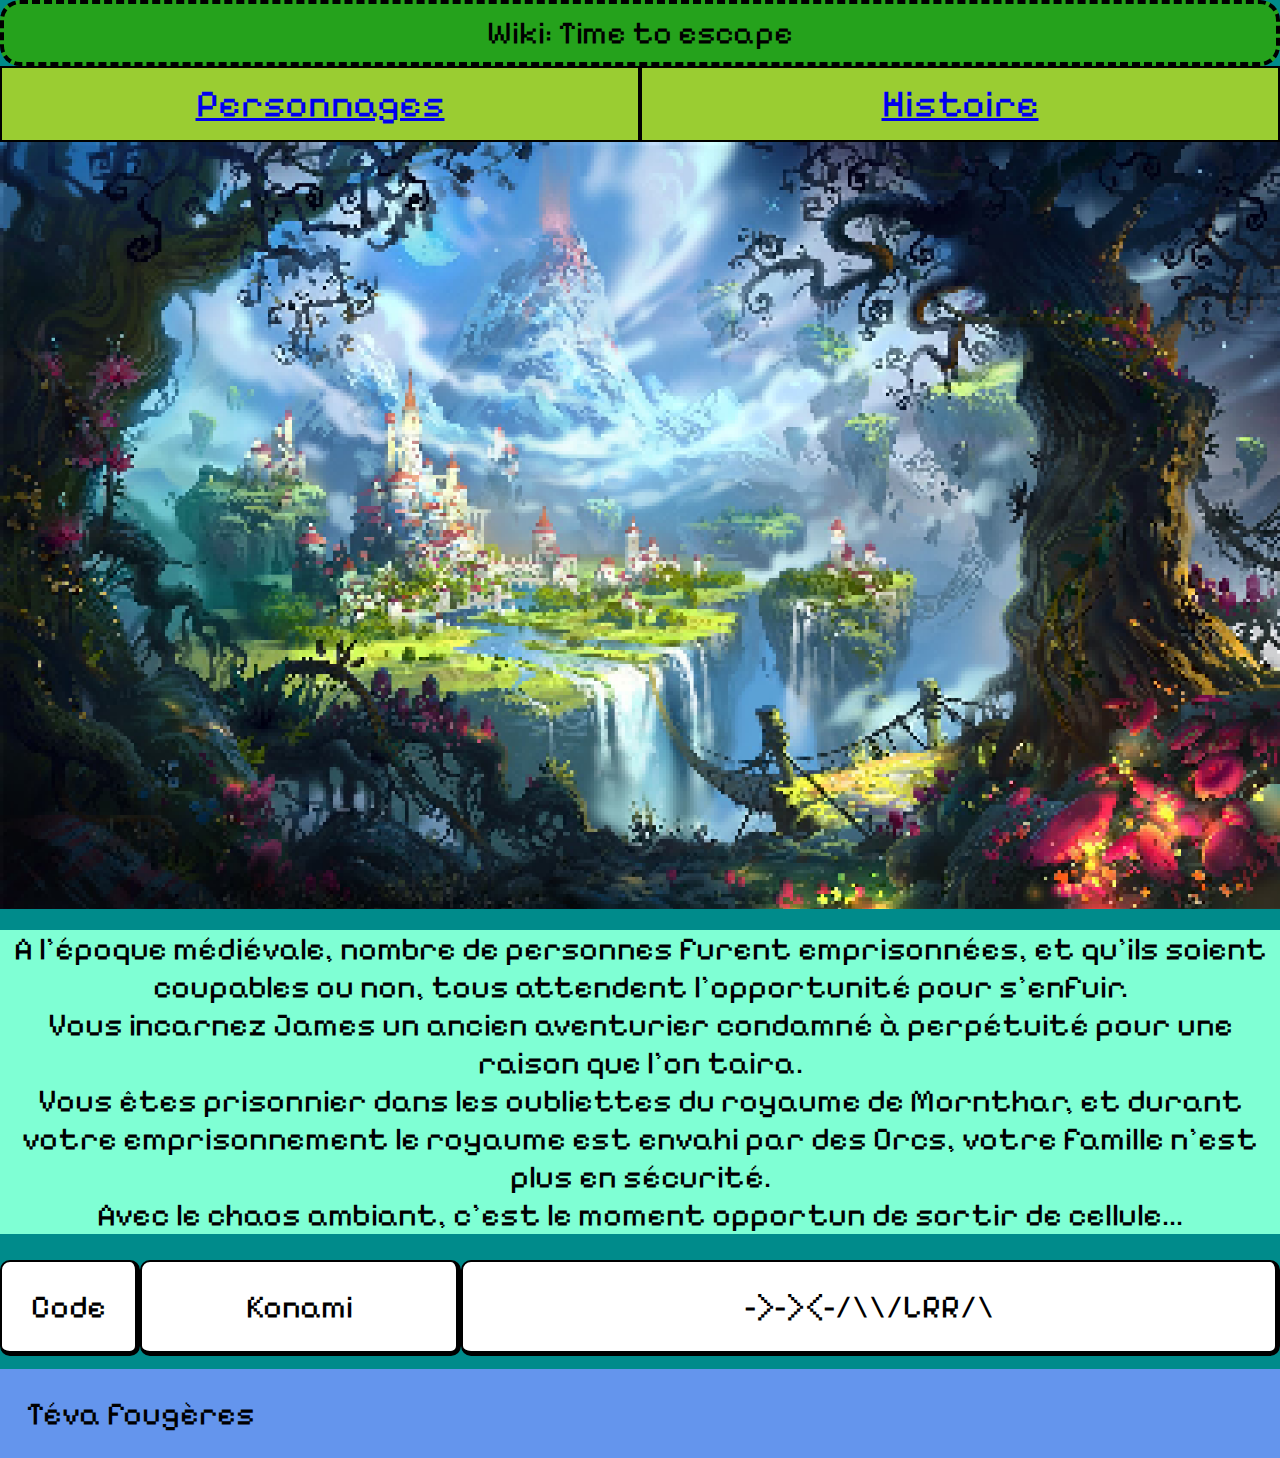
<file: index.html>
<!DOCTYPE html>
<html lang="fr">
  <head>
    <meta charset="UTF-8" />
    <meta name="viewport" content="width=device-width, initial-scale=1.0" />
    <link rel="stylesheet" href="css/style.css" />
    <title>Wiki: Time to escape</title>
  </head>
  <body>
    <header>Wiki: Time to escape</header>
    <nav>
      <a class="lien" href="Personnage.html">Personnages</a>
      <a class="lien" href="Histoire.html">Histoire</a>
    </nav>
    <main>
          <img src="images/kingdom.png" alt="kingdom" />
      <section class="presentation">
        <aside>
          <div>
            A l’époque médiévale, nombre de personnes furent emprisonnées, et
            qu’ils soient coupables ou non, tous attendent l’opportunité pour
            s’enfuir.
          </div>
          <div>
            Vous incarnez James un ancien aventurier condamné à perpétuité pour
            une raison que l’on taira.
          </div>
          <div>
            Vous êtes prisonnier dans les oubliettes du royaume de Mornthar, et
            durant votre emprisonnement le royaume est envahi par des Orcs,
            votre famille n’est plus en sécurité.
          </div>
          <div>
            Avec le chaos ambiant, c’est le moment opportun de sortir de
            cellule...
          </div>
        </aside>
      </section>
      <section class="presentation">
        <article class="un center">
          <div>Code</div>
        </article>
        <article class="deux center">
          <div>Konami</div>
        </article>
        <article class="trois center">
          <div>->-><-/\\/LRR/\</div>
        </article>
      </section>
    </main>
    <footer>Téva fougères</footer>
  </body>
</html>
</file>
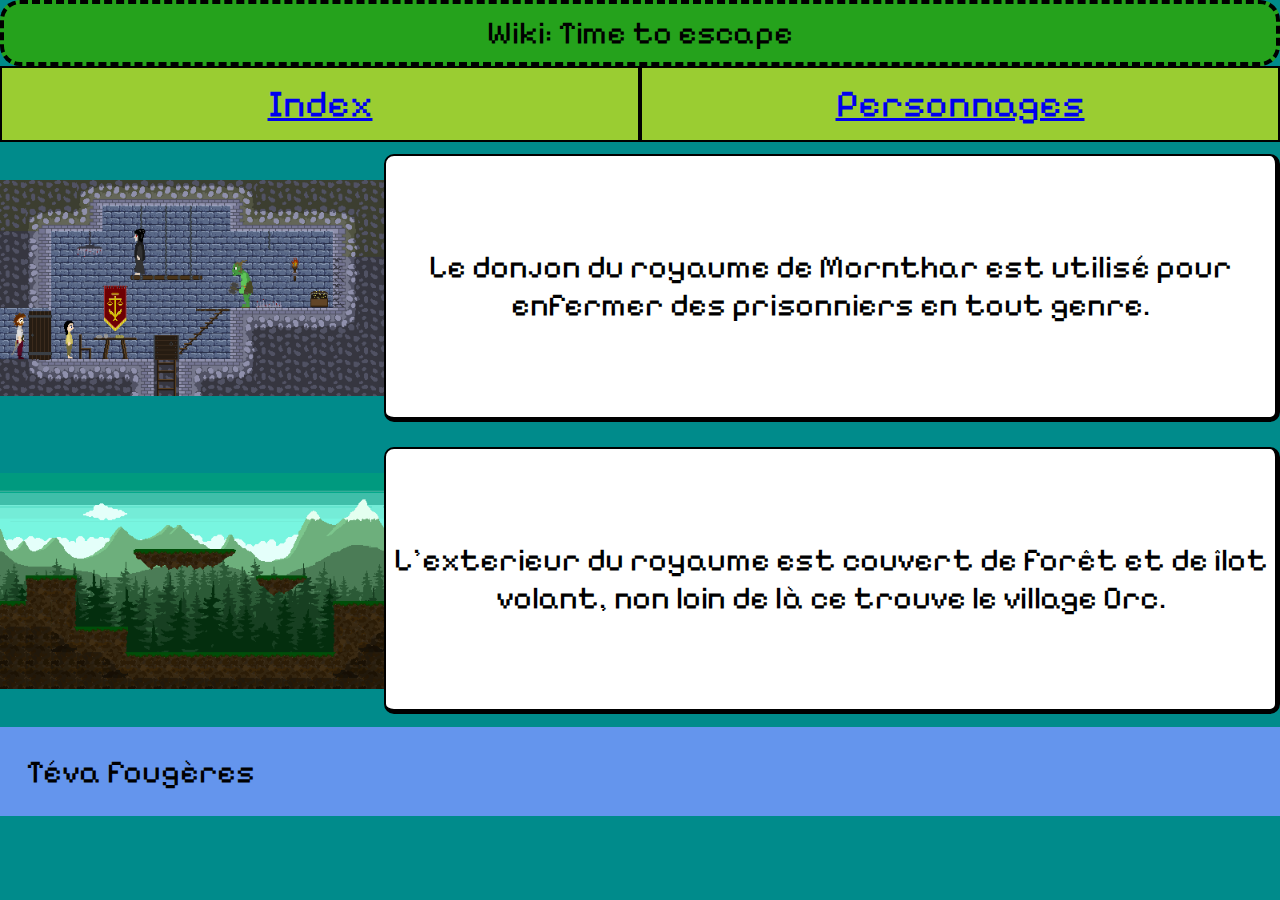
<file: Histoire.html>
<!DOCTYPE html>
<html lang="fr">
  <head>
    <meta charset="UTF-8" />
    <meta name="viewport" content="width=device-width, initial-scale=1.0" />
    <link rel="stylesheet" href="css/style.css" />
    <title>Wiki: Time to escape</title>
  </head>
  <body>
    <header>Wiki: Time to escape</header>
    <nav>
      <a class="lien" href="index.html">Index</a>
      <a class="lien" href="Personnage.html">Personnages</a>
    </nav>
    <main>
      <section class="presentation">
        <div class="un center">
          <img src="images/Game-art-dungeon.jpg" alt="kingdom" />
        </div>
        <article class="deux center">
          <div>
            Le donjon du royaume de Mornthar est utilisé pour enfermer des
            prisonniers en tout genre.
          </div>
        </article>
      </section>
      <section class="presentation">
        <div class="un center">
          <img src="images/FOUGERES_Teva_decorplateforme.png" alt="kingdom" />
        </div>
        <article class="deux center">
          <div>
            L'exterieur du royaume est couvert de forêt et de îlot volant, non
            loin de là ce trouve le village Orc.
          </div>
        </article>
      </section>
    </main>
    <footer>Téva fougères</footer>
  </body>
</html>
</file>
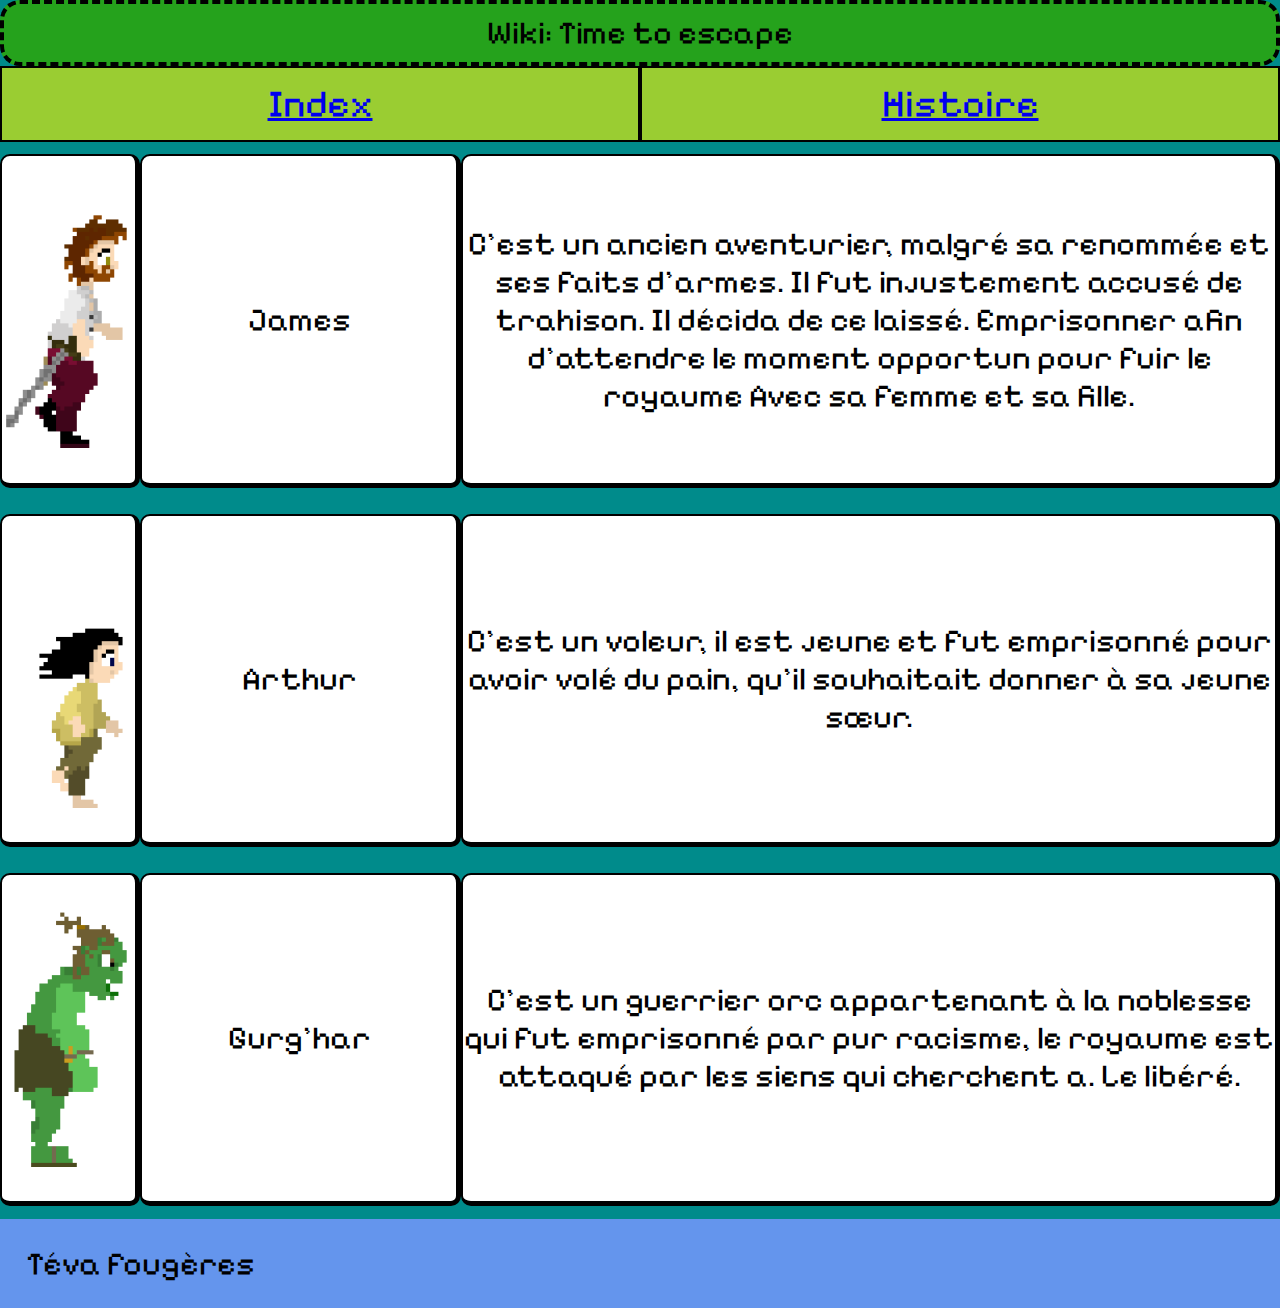
<file: Personnage.html>
<!DOCTYPE html>
<html lang="fr">
  <head>
    <meta charset="UTF-8" />
    <meta name="viewport" content="width=device-width, initial-scale=1.0" />
    <link rel="stylesheet" href="css/style.css" />
    <title>Wiki: Time to escape</title>
  </head>
  <body>
    <header>Wiki: Time to escape</header>
    <nav>
      <a class="lien" href="index.html">Index</a>
      <a class="lien" href="Histoire.html">Histoire</a>
    </nav>
    <main>
      <section class="presentation">
        <article class="un center">
          <div>
            <img class="personnage" src="images/James-run.gif" alt="" />
          </div>
        </article>
        <article class="deux center">
          <div>James</div>
        </article>
        <article class="trois center">
          <div>
            C'est un ancien aventurier, malgré sa renommée et ses faits d'armes.
            Il fut injustement accusé de trahison. Il décida de ce laissé.
            Emprisonner afin d'attendre le moment opportun pour fuir le royaume
            Avec sa femme et sa fille.
          </div>
        </article>
      </section>
      <section class="presentation">
        <article class="un center">
          <div>
            <img
              class="personnage"
              src="images/FOUGERES_Teva_Personage_course.gif"
              alt=""
            />
          </div>
        </article>
        <article class="deux center">
          <div>Arthur</div>
        </article>
        <article class="trois center">
          <div>
            C'est un voleur, il est jeune et fut emprisonné pour avoir volé du
            pain, qu'il souhaitait donner à sa jeune sœur.
          </div>
        </article>
      </section>
      <section class="presentation">
        <article class="un center">
          <div>
            <img
              class="personnage"
              src="images/FOUGERES_Teva_Ennemi_attente-v4.gif"
              alt=""
            />
          </div>
        </article>
        <article class="deux center">
          <div>Gurg'har</div>
        </article>
        <article class="trois center">
          <div>
            C'est un guerrier orc appartenant à la noblesse qui fut emprisonné
            par pur racisme, le royaume est attaqué par les siens qui cherchent
            a. Le libéré.
          </div>
        </article>
      </section>
    </main>
    <footer>Téva fougères</footer>
  </body>
</html>
</file>
<file: css/style.css>
@font-face {
    font-family: 'Pixelity Sans';
    src: url('../fonts/PixelifySans-Regular.ttf');
}

/* Reset Css */
*{
    margin: 0;
    padding: 0;
    box-sizing: border-box;
    font-size: xx-large;
}

body{
    background-color:darkcyan;
    font-family: 'Pixelity Sans';
}

header{
    background-color: rgb(37, 162, 28);
    font-family: 'Pixelity Sans';
    font-size: xx-large;
    padding: 10px;
    border: 4px dashed black;
    border-radius: 20px;
    text-align: center;
}

nav{
    display: flex;
}

aside{
    background-color: aquamarine;
}

a.lien{
    font-size: larger;
    padding: 1%;
    width: 50%;
    text-align: center;
    background-color: yellowgreen;
    border: 2px solid black;
}

a.lien:hover{
    background-color: greenyellow;
    color: brown;
}

.un{
    padding-top: 2%;
    padding-bottom: 2%;
    width: 30%;
}
.deux{
    padding-top: 2%;
    padding-bottom: 2%;
    width: 70%;
}
.trois{
    padding-top: 2%;
    padding-bottom: 2%;
    width: 180%;
}

.center{
    display: flex;
    align-items: center;
}

div{
    width: 100%;
    text-align: center;
}

article{
    width: 30%;
    border-top: 2px solid black;
    border-bottom: 5px solid black;
    border-left: 2px solid black;
    border-right: 5px solid black;
    border-radius: 10px;
    background-color:white;
}

section{
    padding-top: 1%;
    padding-bottom: 1%;
}

img{
    width: 100%;
    height: fit-content;
}

footer{
    background-color:cornflowerblue;
    padding: 2%;
}

.presentation{
    display: flex;
}

@media screen and (max-width : 800px){
    *{
        font-size: medium;
    }

    img.personnage{
        width: 50%;
    }

    .presentation{
        display: inline;
    }
    
    .un{
        padding-top: 2%;
        padding-bottom: 2%;
        width: 100%;
    }
    .deux{
        padding: 1%;
        width: 100%;
    }
    .trois{
        width: 100%;
    }
}
</file>
